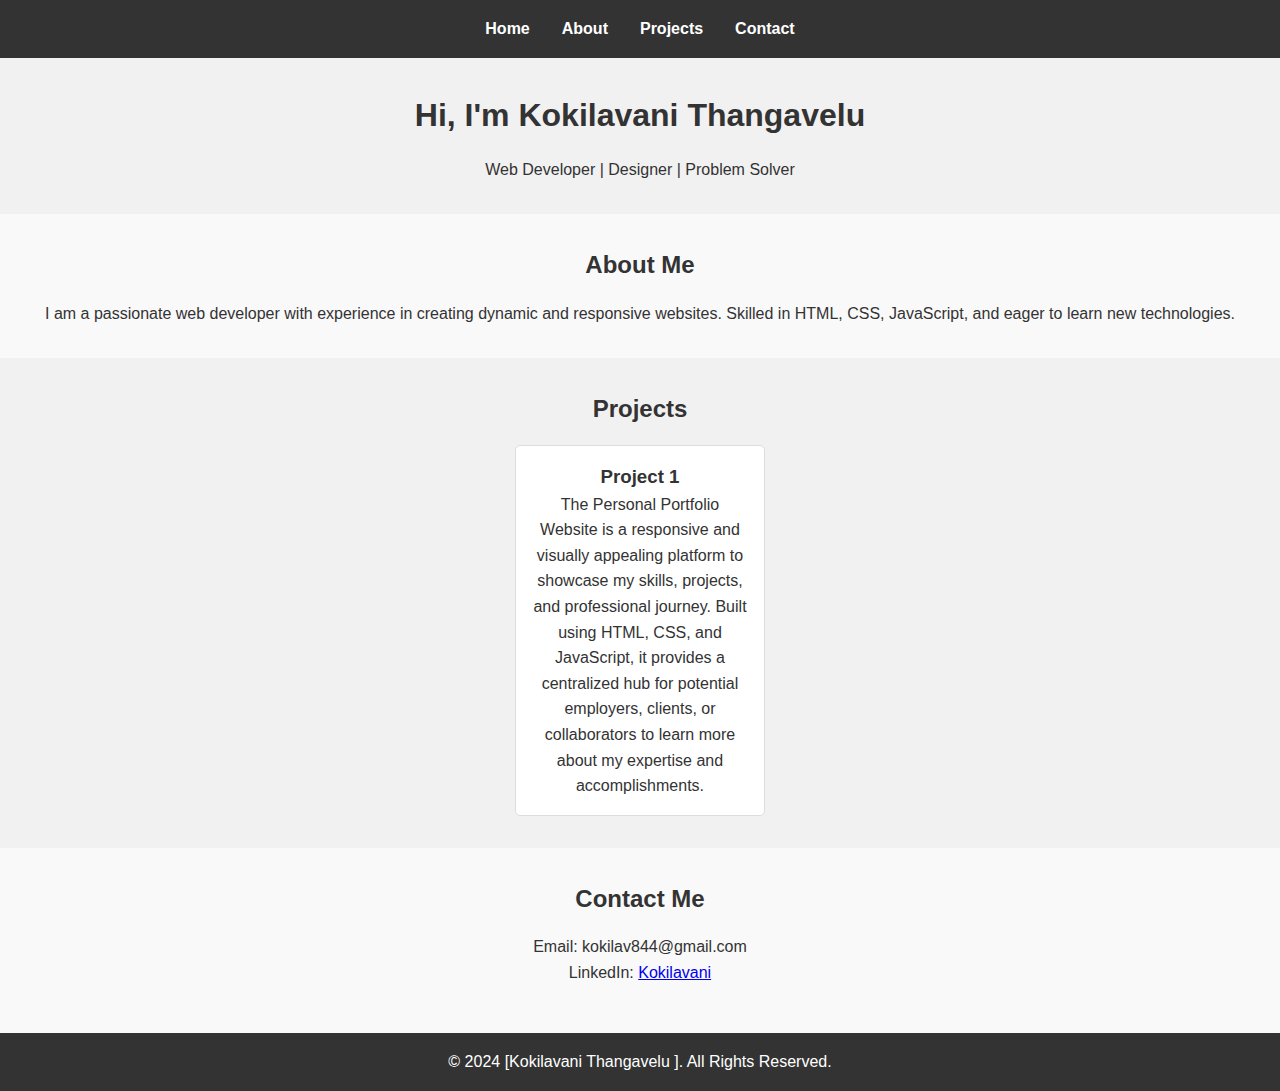
<file: index.html>
<!DOCTYPE html>
<html lang="en">
<head>
    <meta charset="UTF-8">
    <meta name="viewport" content="width=device-width, initial-scale=1.0">
    <title>My Portfolio</title>
    <link rel="stylesheet" href="style.css">
</head>
<body>
    <header>
        <nav>
            <ul>
                <li><a href="#home">Home</a></li>
                <li><a href="#about">About</a></li>
                <li><a href="#projects">Projects</a></li>
                <li><a href="#contact">Contact</a></li>
            </ul>
        </nav>
    </header>

    <section id="home" class="section">
        <h1>Hi, I'm Kokilavani Thangavelu</h1>
        <p>Web Developer | Designer | Problem Solver</p>
    </section>

    <section id="about" class="section">
        <h2>About Me</h2>
        <p>
            I am a passionate web developer with experience in creating dynamic and responsive websites.
            Skilled in HTML, CSS, JavaScript, and eager to learn new technologies.
        </p>
    </section>

    <section id="projects" class="section">
        <h2>Projects</h2>
        <div class="project-grid">
            <div class="project">
                <h3>Project 1</h3>
                <p>The Personal Portfolio Website is a responsive and visually appealing platform to showcase my skills, projects, and professional journey. Built using HTML, CSS, and JavaScript, it provides a centralized hub for potential employers, clients, or collaborators to learn more about my expertise and accomplishments.</p>
            </div>
        </div>
    </section>

    <section id="contact" class="section">
        <h2>Contact Me</h2>
        <p>Email: kokilav844@gmail.com</p>
        <p><Phone:9385566296></p>
        <p>LinkedIn: <a href="https://www.linkedin.com/in/kokila-vani-t-53a916281">Kokilavani </a></p>
    </section>

    <footer>
        <p>&copy; 2024 [Kokilavani Thangavelu ]. All Rights Reserved.</p>
    </footer>

    <script src="script.js"></script>
</body>
</html>
</file>
<file: style.css>
* {
    margin: 0;
    padding: 0;
    box-sizing: border-box;
}

body {
    font-family: Arial, sans-serif;
    line-height: 1.6;
    color: #333;
    background-color: #f9f9f9;
}

header {
    background: #333;
    color: #fff;
    padding: 1rem 0;
}

header nav ul {
    display: flex;
    justify-content: center;
    list-style: none;
}

header nav ul li {
    margin: 0 1rem;
}

header nav ul li a {
    color: #fff;
    text-decoration: none;
    font-weight: bold;
}

/* Section Styling */
.section {
    padding: 2rem;
    text-align: center;
}

.section:nth-child(even) {
    background: #f1f1f1;
}

h1, h2 {
    margin-bottom: 1rem;
}

.project-grid {
    display: flex;
    justify-content: center;
    gap: 1rem;
    flex-wrap: wrap;
}

.project {
    background: #fff;
    border: 1px solid #ddd;
    padding: 1rem;
    border-radius: 5px;
    width: 250px;
    text-align: center;
}

/* Footer */
footer {
    text-align: center;
    padding: 1rem 0;
    background: #333;
    color: #fff;
    margin-top: 1rem;
}
</file>
